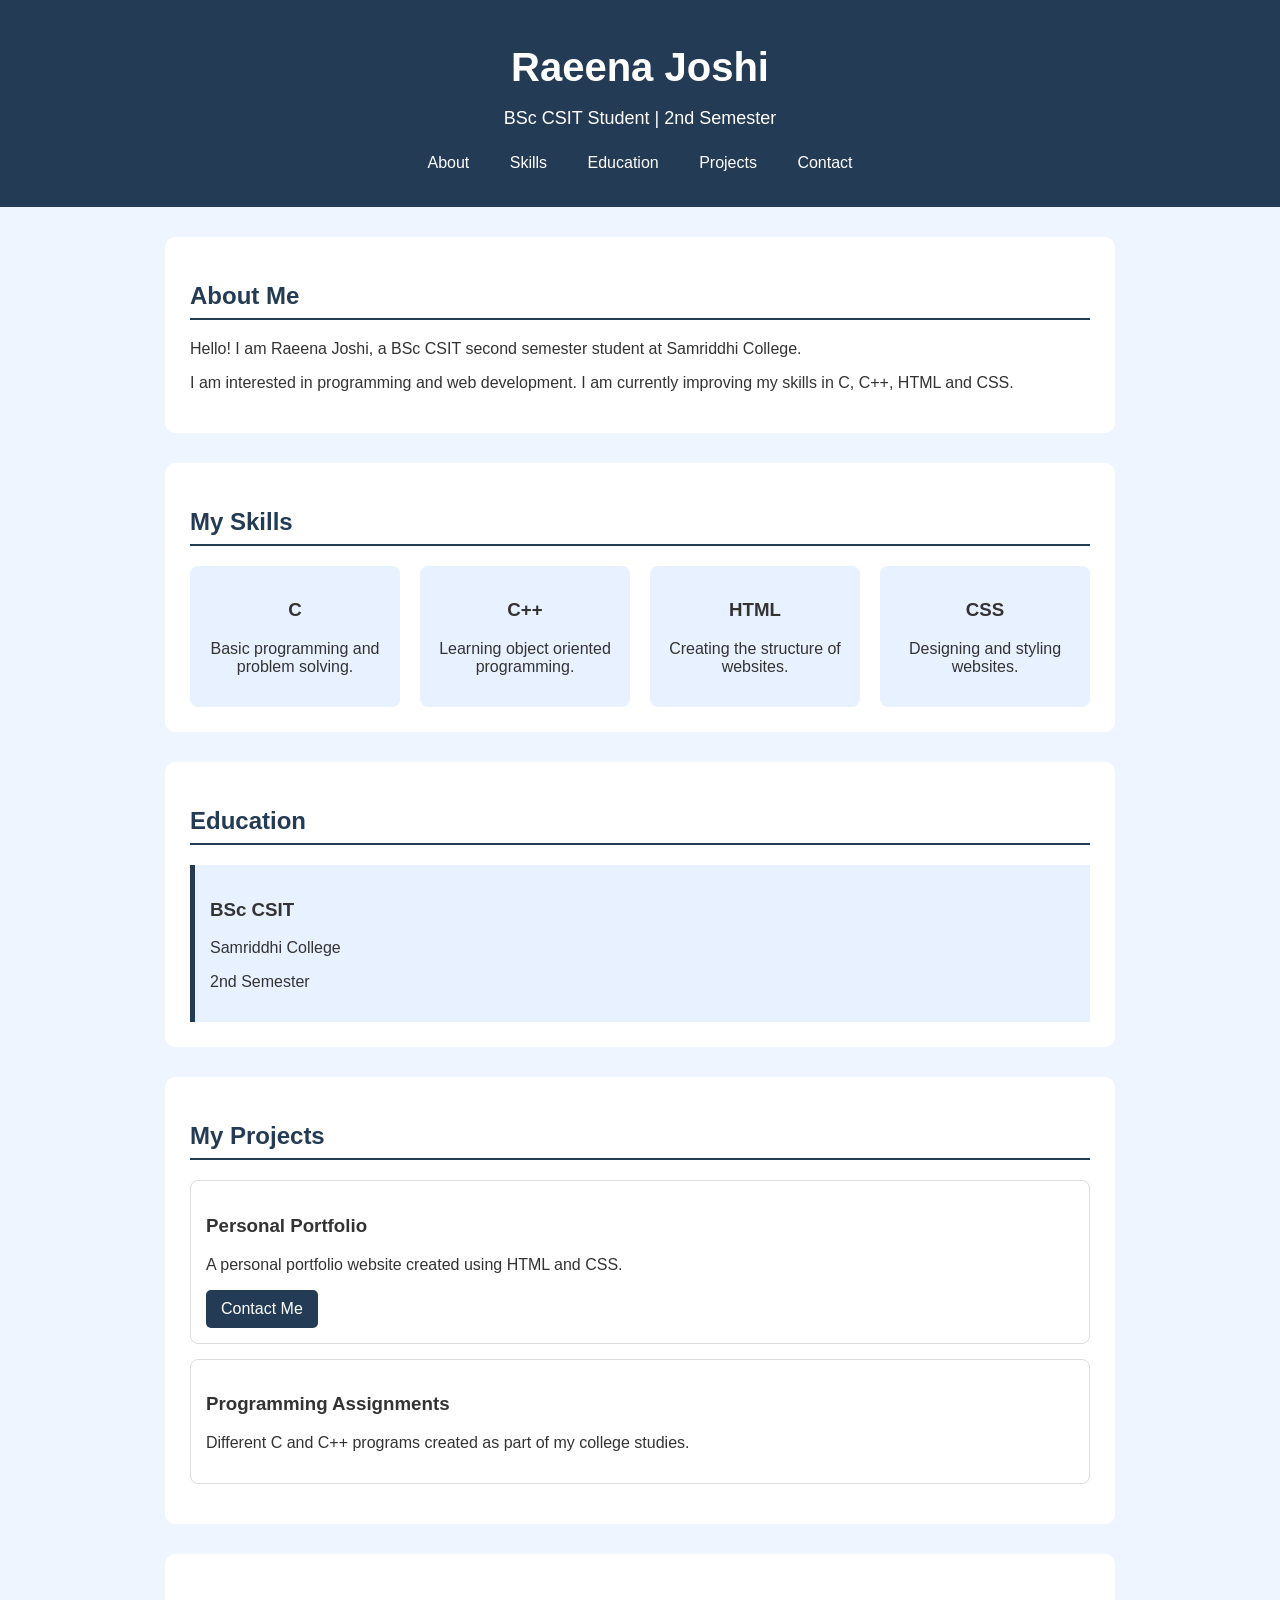
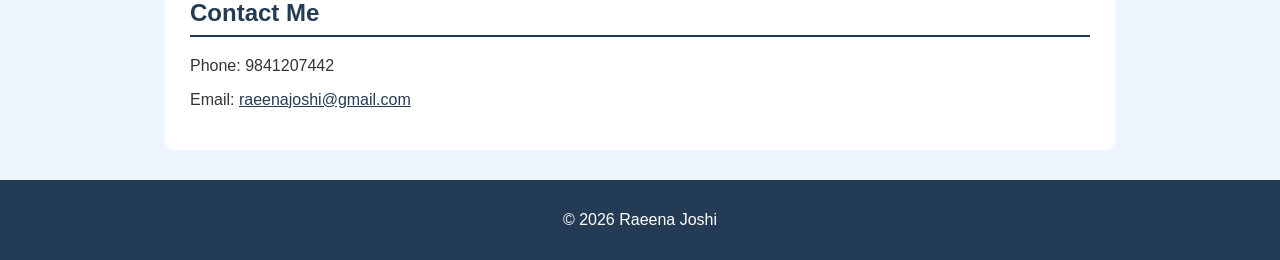
<file: index.html>
<!DOCTYPE html>
<html>

<head>
    <title>Raeena Joshi - Portfolio</title>
    <link rel="stylesheet" href="style.css">
</head>

<body>

    <header>
        <h1>Raeena Joshi</h1>
        <p>BSc CSIT Student | 2nd Semester</p>

         <nav>
            <a href="#about">About</a>
            <a href="#skills">Skills</a>
            <a href="#education">Education</a>
            <a href="#projects">Projects</a>
            <a href="#contact">Contact</a>
        </nav>
    </header>


    <section id="about">
        <h2>About Me</h2>

        <p>
            Hello! I am Raeena Joshi, a BSc CSIT second semester
            student at Samriddhi College.
        </p>

        <p>
            I am interested in programming and web development.
            I am currently improving my skills in C, C++, HTML and CSS.
        </p>
    </section>


    <section id="skills">

        <h2>My Skills</h2>

        <div class="skills">

            <div class="card">
                <h3>C</h3>
                <p>Basic programming and problem solving.</p>
            </div>

            <div class="card">
                <h3>C++</h3>
                <p>Learning object oriented programming.</p>
            </div>

            <div class="card">
                <h3>HTML</h3>
                <p>Creating the structure of websites.</p>
            </div>

            <div class="card">
                <h3>CSS</h3>
                <p>Designing and styling websites.</p>
            </div>

        </div>

    </section>


    <section id="education">

        <h2>Education</h2>

        <div class="education-box">
            <h3>BSc CSIT</h3>
            <p>Samriddhi College</p>
            <p>2nd Semester</p>
        </div>

    </section>


    <section id="projects">

        <h2>My Projects</h2>

        <div class="project">

            <h3>Personal Portfolio</h3>

            <p>
                A personal portfolio website created using
                HTML and CSS.
            </p>

            <a href="#contact" class="button">Contact Me</a>

        </div>


        <div class="project">

            <h3>Programming Assignments</h3>

            <p>
                Different C and C++ programs created as part
                of my college studies.
            </p>

        </div>

    </section>


    <section id="contact">

        <h2>Contact Me</h2>

        <p>Phone: 9841207442</p>

        <p>
            Email:
            <a href="mailto:raeenajoshi@gmail.com">
                raeenajoshi@gmail.com
            </a>
        </p>

    </section>


    <footer>

        <p>© 2026 Raeena Joshi</p>

    </footer>

</body>

</html>
</file>
<file: style.css>
body {
    font-family: Arial;
    margin: 0;
    background-color: #eef5ff;
    color: #333;
}


/* Header */

header {
    background-color: #243b55;
    color: white;
    text-align: center;
    padding: 35px;
}

header h1 {
    font-size: 40px;
    margin: 10px;
}

header p {
    font-size: 18px;
}


/* Navigation */

nav {
    margin-top: 25px;
}

nav a {
    color: white;
    text-decoration: none;
    margin: 10px;
    padding: 8px;
}

nav a:hover {
    background-color: #486581;
    border-radius: 5px;
}


/* Sections */

section {
    width: 80%;
    max-width: 900px;
    margin: 30px auto;
    background-color: white;
    padding: 25px;
    border-radius: 10px;
}

h2 {
    color: #243b55;
    border-bottom: 2px solid #243b55;
    padding-bottom: 8px;
}


/* Skill cards */

.skills {
    display: flex;
    gap: 20px;
    flex-wrap: wrap;
}

.card {
    width: 180px;
    padding: 15px;
    background-color: #e8f1ff;
    border-radius: 8px;
    text-align: center;
}


/* Hover effect */

.card:hover {
    transform: scale(1.05);
    background-color: #d5e7ff;
}


/* Education */

.education-box {
    background-color: #e8f1ff;
    padding: 15px;
    border-left: 5px solid #243b55;
}


/* Projects */

.project {
    padding: 15px;
    margin: 15px 0;
    border: 1px solid #ddd;
    border-radius: 8px;
}

.project:hover {
    box-shadow: 0 4px 10px #bbb;
}


/* Button */

.button {
    display: inline-block;
    background-color: #243b55;
    color: white;
    padding: 10px 15px;
    text-decoration: none;
    border-radius: 5px;
}

.button:hover {
    background-color: #486581;
}


/* Contact link */

#contact a {
    color: #243b55;
}


/* Footer */

footer {
    background-color: #243b55;
    color: white;
    text-align: center;
    padding: 15px;
}


/* Responsive */

@media screen and (max-width: 600px) {

    header h1 {
        font-size: 30px;
    }

    nav a {
        display: block;
        margin: 5px;
    }

    section {
        width: 85%;
        padding: 18px;
    }

    .skills {
        display: block;
    }

    .card {
        width: auto;
        margin: 15px 0;
    }
}
</file>
